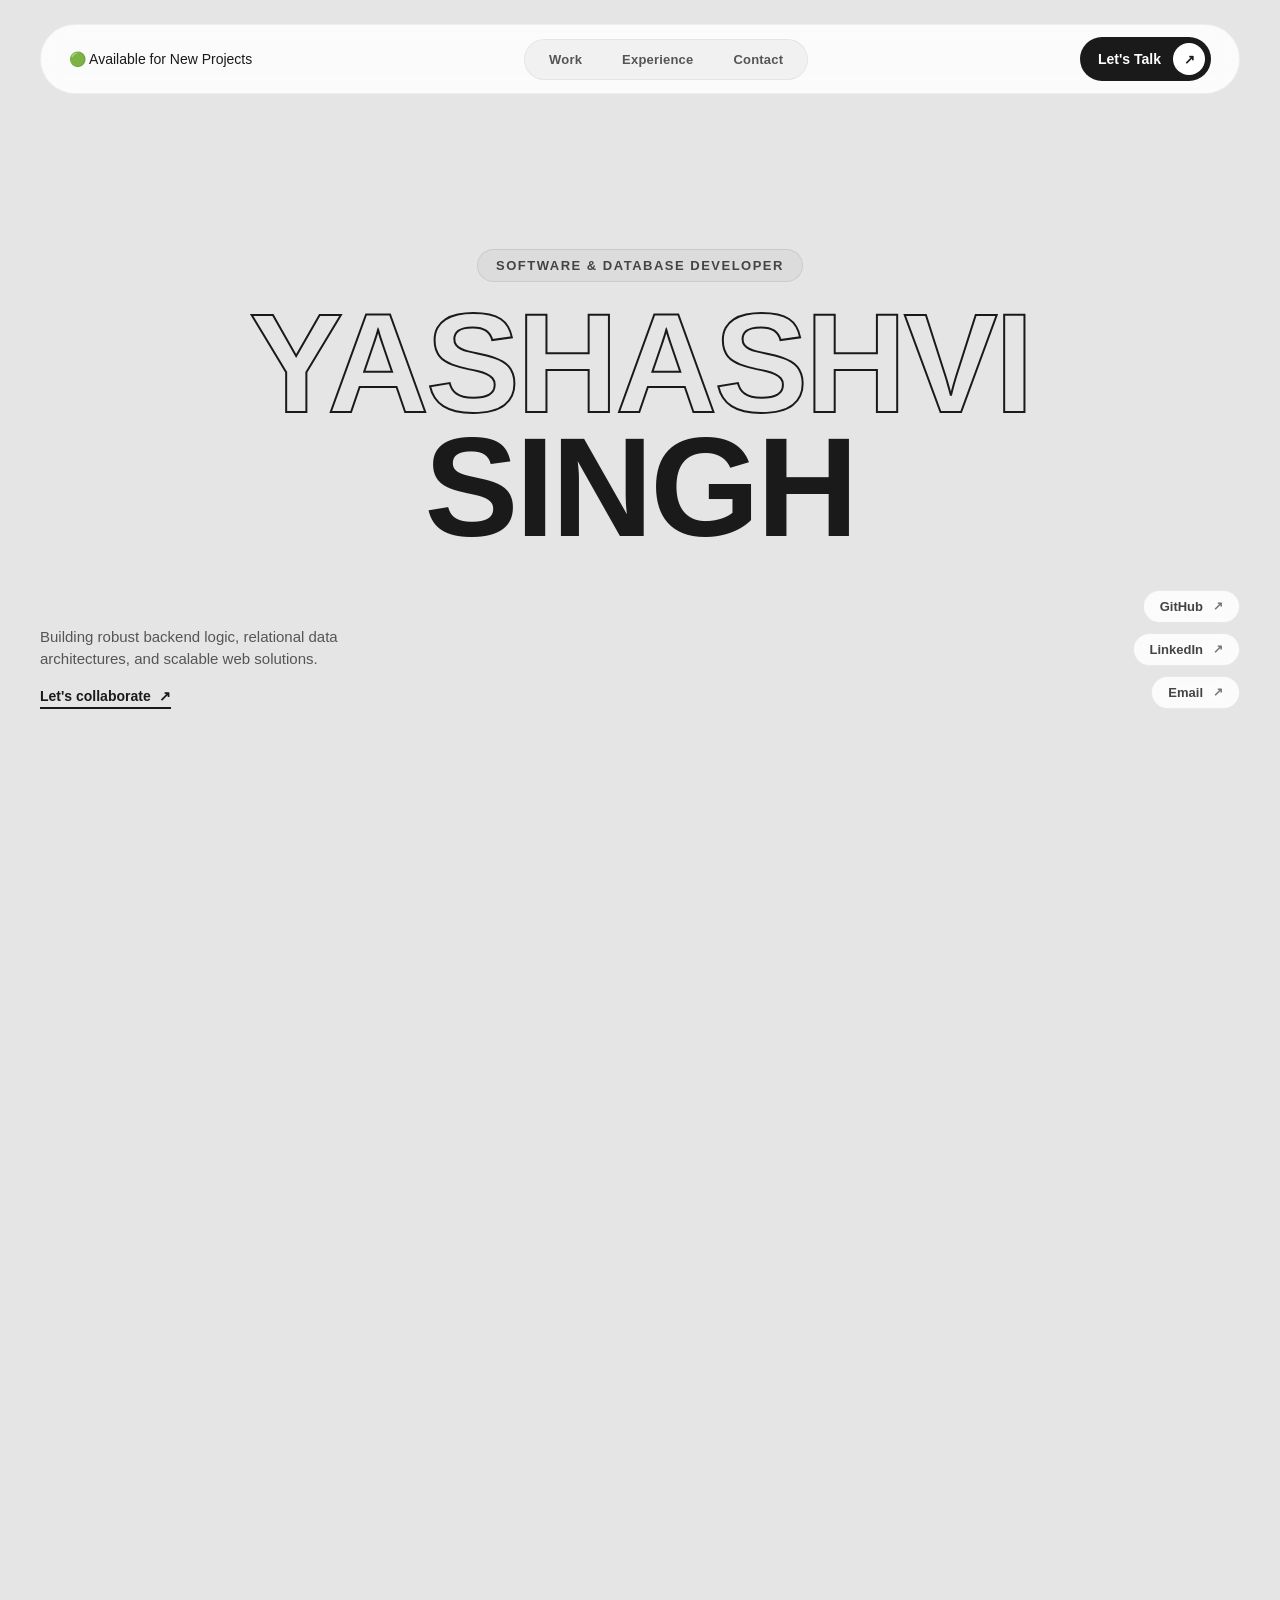
<file: index.html>
<!DOCTYPE html>
<html lang="en">
<head>
    <meta charset="UTF-8">
    <meta name="viewport" content="width=device-width, initial-scale=1.0">
    <title>Yashashvi Singh - Portfolio</title>
    <link rel="stylesheet" href="style.css">
</head>
<body>

    <!-- SLIDE 1: Hero Section -->
    <section class="slide-section hero-slide" id="hero">
        <nav class="navbar">
            <div class="nav-status">🟢 Available for New Projects</div>
            <div class="nav-links">
                <a href="#work" class="nav-item">Work</a>
                <a href="#experience" class="nav-item">Experience</a>
                <a href="#contact" class="nav-item">Contact</a>
            </div>
            <a href="mailto:yashashvi.pratap2004@gmail.com" class="nav-button">
                <span>Let's Talk</span>
                <span class="btn-circle">↗</span>
            </a>
        </nav>

        <div class="hero-wrapper">
            <div class="hero-badge">Software & Database Developer</div>
            
            <h1 class="massive-title">
                <span class="outline-text">YASHASHVI</span><br>
                <span class="solid-text">SINGH</span>
            </h1>

            <div class="hero-details">
                <div class="left-info">
                    <p class="hero-tagline">Building robust backend logic, relational data architectures, and scalable web solutions.</p>
                    <a href="mailto:yashashvi.pratap2004@gmail.com" class="primary-btn">
                        <span>Let's collaborate</span>
                        <span>↗</span>
                    </a>
                </div>

                <div class="right-info">
                    <a href="https://github.com/yourusername" target="_blank" class="social-pill">
                        <span>GitHub</span>
                        <span class="pill-arrow">↗</span>
                    </a>
                    <a href="https://www.linkedin.com/in/yash-singh-258647340/" target="_blank" class="social-pill">
                        <span>LinkedIn</span>
                        <span class="pill-arrow">↗</span>
                    </a>
                    <a href="mailto:yashashvi.pratap2004@gmail.com" class="social-pill">
                        <span>Email</span>
                        <span class="pill-arrow">↗</span>
                    </a>
                </div>
            </div>
        </div>
    </section>

    <!-- SLIDE 2: Selected Work -->
    <section class="slide-section selected-work" id="work">
        <div>
            <div class="section-header">
                <h2>/SELECTED WORK</h2>
            </div>

            <div class="work-filters">
                <a href="#" class="active">All</a>
                <a href="#">Real Project</a>
                <a href="#">Exploration</a>
                <a href="projects.html" class="view-all">View All Work ↗</a>
            </div>
        </div>

        <div class="work-grid">
            <a href="https://github.com/yourusername/student-management-system" target="_blank" class="work-card">
                <div class="card-image placeholder-img">
                    <span class="tag">C++ / File I/O</span>
                </div>
                <div class="card-info">
                    <div class="card-title-row">
                        <h3>Student Management System</h3>
                        <span class="card-arrow">↗</span>
                    </div>
                    <p>Console application managing student records, grades, and persistent data storage.</p>
                </div>
            </a>

            <a href="https://github.com/yourusername/expense-tracker" target="_blank" class="work-card">
                <div class="card-image placeholder-img">
                    <span class="tag">SQL / Relational DB</span>
                </div>
                <div class="card-info">
                    <div class="card-title-row">
                        <h3>Expense Tracker</h3>
                        <span class="card-arrow">↗</span>
                    </div>
                    <p>Relational database setup handling automated expense tracking, categories, and query aggregation.</p>
                </div>
            </a>
        </div>
    </section>

    <!-- SLIDE 3: Experience Section -->
    <section class="slide-section experience-slide" id="experience">
        <div class="section-header">
            <h2>/EXPERIENCE</h2>
        </div>

        <div class="experience-content">
            <div class="exp-card">
                <div class="exp-badge">Current Status</div>
                <h1 class="exp-none">NONE 🤷‍♂️</h1>
                <p class="exp-sub">0 years, 0 months, infinite enthusiasm.</p>
                <div class="exp-details">
                    <div class="exp-row">
                        <span class="exp-role">Fresher / Open for Entry-Level Roles</span>
                        <span class="exp-year">2026 — Present</span>
                    </div>
                    <p class="exp-desc">Ready to turn this blank canvas into clean commits and reliable backend logic.</p>
                </div>
            </div>
        </div>

        <div class="experience-footer-note">
            <p>Looking for an opportunity to break this streak ↗</p>
        </div>
    </section>

    <!-- SLIDE 4: Footer / Contact Section -->
    <section class="slide-section footer-slide" id="contact">
        <div class="footer-top">
            <span class="sub-badge">Get in Touch</span>
            <h2 class="footer-heading">LET'S BUILD SOMETHING GREAT.</h2>
            <a href="mailto:yashashvi.pratap2004@gmail.com" class="big-email-btn">
                <span>Start a conversation</span>
                <span class="btn-arrow">↗</span>
            </a>
        </div>

        <div class="footer-bottom">
            <div class="footer-meta">
                <p class="copyright">© 2026 Yashashvi Singh</p>
                <span class="status-indicator">🟢 Available for new roles</span>
            </div>
            <div class="footer-links">
                <a href="https://github.com/yourusername" target="_blank">GitHub ↗</a>
                <a href="https://www.linkedin.com/in/yash-singh-258647340/" target="_blank">LinkedIn ↗</a>
                <a href="mailto:yashashvi.pratap2004@gmail.com">Email ↗</a>
            </div>
        </div>
    </section>

    <!-- Standalone Floating Navigation Capsule (Slides 2, 3, 4) -->
    <div class="floating-pill-nav" id="floatingNav">
        <a href="#hero" class="float-item">Home</a>
        <a href="#work" class="float-item">Work</a>
        <a href="#experience" class="float-item">Experience</a>
        <a href="#contact" class="float-item">Contact</a>
    </div>

   <!-- Script: Floating Nav Visibility & Smooth Keyboard Navigation -->
    <script>
        const heroSection = document.getElementById('hero');
        const floatingNav = document.getElementById('floatingNav');
        const sections = Array.from(document.querySelectorAll('.slide-section'));

        // 1. Floating pill visibility toggle
        const observer = new IntersectionObserver((entries) => {
            entries.forEach(entry => {
                if (entry.isIntersecting) {
                    floatingNav.classList.remove('show');
                } else {
                    floatingNav.classList.add('show');
                }
            });
        }, { threshold: 0.35 });

        observer.observe(heroSection);

        // 2. Keyboard Navigation Support (PageUp, PageDown, Up/Down Arrows, Spacebar)
        window.addEventListener('keydown', (e) => {
            const keysToHandle = ['PageDown', 'PageUp', 'ArrowDown', 'ArrowUp', ' '];
            if (!keysToHandle.includes(e.key)) return;

            // Find the slide currently closest to the top of viewport
            const currentIdx = sections.findIndex(sec => {
                const rect = sec.getBoundingClientRect();
                return rect.top >= -100 && rect.top <= window.innerHeight / 2;
            });

            if (currentIdx === -1) return;

            if (e.key === 'PageDown' || e.key === 'ArrowDown' || (e.key === ' ' && !e.shiftKey)) {
                if (currentIdx < sections.length - 1) {
                    e.preventDefault();
                    sections[currentIdx + 1].scrollIntoView({ behavior: 'smooth' });
                }
            } else if (e.key === 'PageUp' || e.key === 'ArrowUp' || (e.key === ' ' && e.shiftKey)) {
                if (currentIdx > 0) {
                    e.preventDefault();
                    sections[currentIdx - 1].scrollIntoView({ behavior: 'smooth' });
                }
            }
        });
    </script>
</body>
</html>
</file>
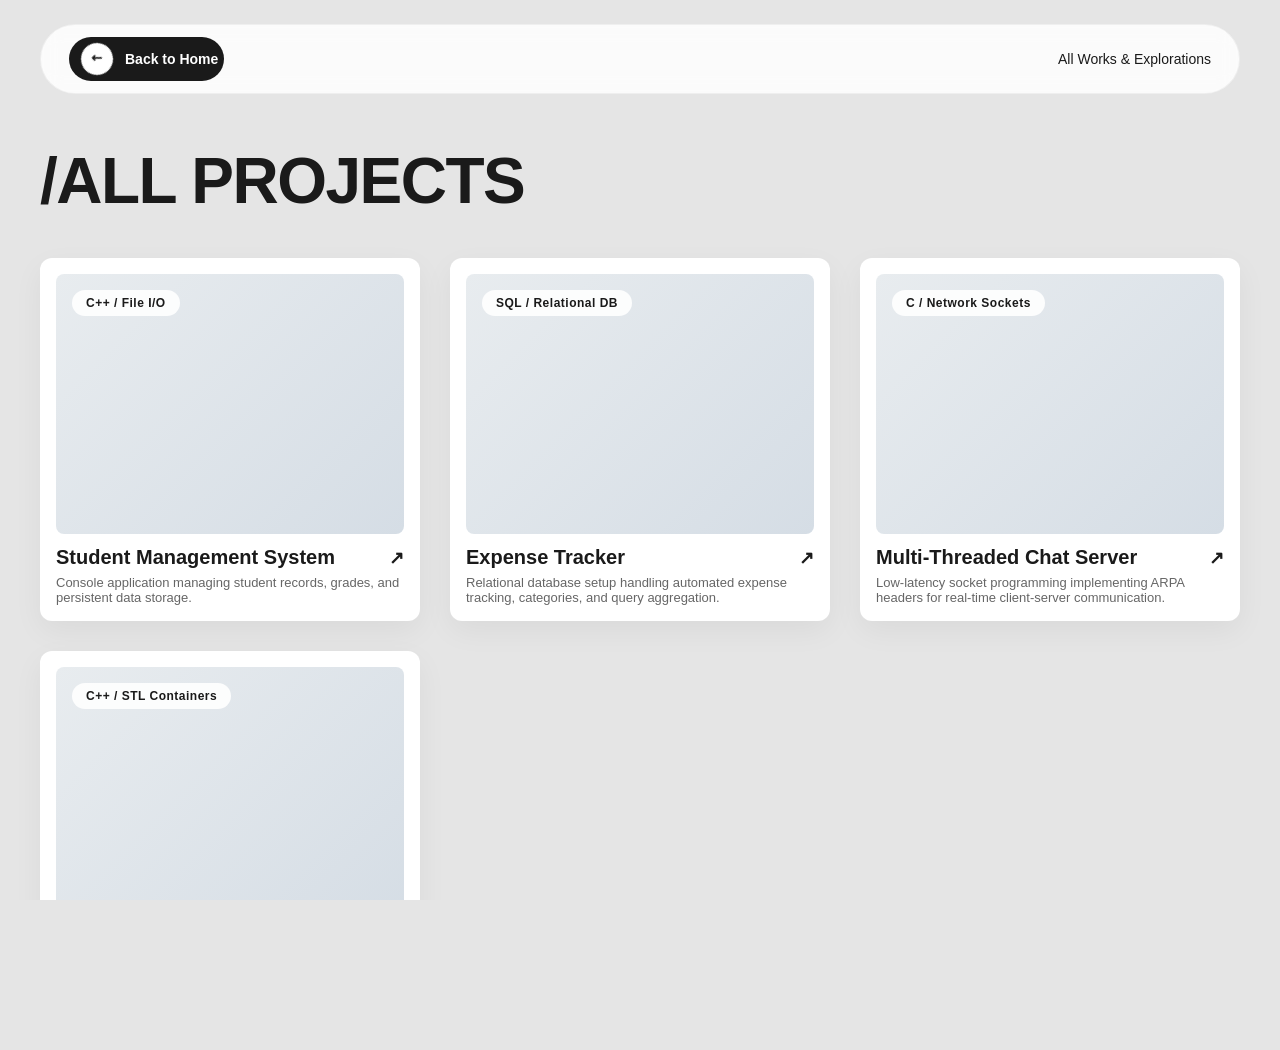
<file: projects.html>
<!DOCTYPE html>
<html lang="en">
<head>
    <meta charset="UTF-8">
    <meta name="viewport" content="width=device-width, initial-scale=1.0">
    <title>All Projects - Yashashvi Singh</title>
    <link rel="stylesheet" href="style.css">
</head>
<body style="overflow-y: auto; scroll-snap-type: none;">

    <section class="slide-section" style="justify-content: flex-start; min-height: 100vh;">
        
        <!-- Clean Navbar for Subpage -->
        <nav class="navbar" style="margin-bottom: 50px;">
            <a href="index.html" class="nav-button" style="padding-left: 12px;">
                <span class="btn-circle" style="transform: rotate(-135deg);">↗</span>
                <span>Back to Home</span>
            </a>
            <div class="nav-status">All Works & Explorations</div>
        </nav>

        <div class="section-header">
            <h1 style="font-size: clamp(36px, 5vw, 64px); font-weight: 900; margin-bottom: 40px; letter-spacing: -1.5px;">/ALL PROJECTS</h1>
        </div>

        <!-- Expanded Work Grid -->
        <div class="work-grid" style="grid-template-columns: repeat(auto-fill, minmax(320px, 1fr)); gap: 30px;">
            
            <!-- Project 1 -->
            <a href="https://github.com/yourusername/student-management-system" target="_blank" class="work-card">
                <div class="card-image placeholder-img">
                    <span class="tag">C++ / File I/O</span>
                </div>
                <div class="card-info">
                    <div class="card-title-row">
                        <h3>Student Management System</h3>
                        <span class="card-arrow">↗</span>
                    </div>
                    <p>Console application managing student records, grades, and persistent data storage.</p>
                </div>
            </a>

            <!-- Project 2 -->
            <a href="https://github.com/yourusername/expense-tracker" target="_blank" class="work-card">
                <div class="card-image placeholder-img">
                    <span class="tag">SQL / Relational DB</span>
                </div>
                <div class="card-info">
                    <div class="card-title-row">
                        <h3>Expense Tracker</h3>
                        <span class="card-arrow">↗</span>
                    </div>
                    <p>Relational database setup handling automated expense tracking, categories, and query aggregation.</p>
                </div>
            </a>

            <!-- Project 3 -->
            <a href="#" target="_blank" class="work-card">
                <div class="card-image placeholder-img">
                    <span class="tag">C / Network Sockets</span>
                </div>
                <div class="card-info">
                    <div class="card-title-row">
                        <h3>Multi-Threaded Chat Server</h3>
                        <span class="card-arrow">↗</span>
                    </div>
                    <p>Low-latency socket programming implementing ARPA headers for real-time client-server communication.</p>
                </div>
            </a>

            <!-- Project 4 -->
            <a href="#" target="_blank" class="work-card">
                <div class="card-image placeholder-img">
                    <span class="tag">C++ / STL Containers</span>
                </div>
                <div class="card-info">
                    <div class="card-title-row">
                        <h3>Data Structures Library</h3>
                        <span class="card-arrow">↗</span>
                    </div>
                    <p>Custom implementations of standard template library containers emphasizing memory management.</p>
                </div>
            </a>

        </div>
    </section>

</body>
</html>
</file>
<file: style.css>
/* 1. Global Reset & Viewport Lock */
*, *::before, *::after {
    margin: 0;
    padding: 0;
    box-sizing: border-box;
}

html, body {
    width: 100%;
    height: 100%;
    margin: 0;
    padding: 0;
    overflow-x: hidden;
    background-color: #e5e5e5;
    color: #1a1a1a;
    font-family: 'Helvetica Neue', Arial, sans-serif;
    scroll-behavior: smooth;
}

body {
    scroll-snap-type: y mandatory;
    overflow-y: scroll;
}

.slide-section {
    width: 100%;
    min-height: 100vh;
    scroll-snap-align: start;
    scroll-snap-stop: always;
    display: flex;
    flex-direction: column;
    justify-content: space-between;
    padding: 24px 40px 36px 40px;
    position: relative;
    overflow: hidden;
}

/* 2. Slide 1 Static Navbar */
.navbar {
    display: flex;
    justify-content: space-between;
    align-items: center;
    padding: 12px 28px;
    background: rgba(255, 255, 255, 0.85);
    border-radius: 999px;
    backdrop-filter: blur(10px);
    width: 100%;
    border: 1px solid rgba(0, 0, 0, 0.05);
}

.nav-status {
    font-size: 14px;
    font-weight: 500;
}

.nav-links {
    display: inline-flex;
    align-items: center;
    background: rgba(0, 0, 0, 0.04);
    padding: 4px 6px;
    border-radius: 999px;
    border: 1px solid rgba(0, 0, 0, 0.06);
    gap: 4px;
}

.nav-links .nav-item {
    text-decoration: none;
    color: #555555;
    font-size: 13px;
    font-weight: 600;
    letter-spacing: 0.2px;
    padding: 8px 18px;
    border-radius: 999px;
    transition: all 0.2s cubic-bezier(0.2, 0, 0, 1);
    display: inline-block;
}

.nav-links .nav-item:hover {
    color: #111111;
    background: rgba(0, 0, 0, 0.05);
}

.nav-button {
    background: #1a1a1a;
    color: #ffffff;
    text-decoration: none;
    padding: 6px 6px 6px 18px;
    border-radius: 999px;
    font-size: 14px;
    font-weight: 600;
    display: inline-flex;
    align-items: center;
    gap: 12px;
    transition: background-color 0.25s ease, transform 0.2s ease;
}

.nav-button .btn-circle {
    display: inline-flex;
    align-items: center;
    justify-content: center;
    width: 32px;
    height: 32px;
    background-color: #ffffff;
    color: #1a1a1a;
    border-radius: 50%;
    font-size: 13px;
    font-weight: 800;
    transition: transform 0.25s ease, background-color 0.25s ease;
}

.nav-button:hover {
    background-color: #000000;
    transform: translateY(-1px);
}

.nav-button:hover .btn-circle {
    transform: rotate(45deg);
    background-color: #f0f0f0;
}

/* 3. Hero Section */
.hero-wrapper {
    display: flex;
    flex-direction: column;
    align-items: center;
    justify-content: center;
    position: relative;
    width: 100%;
    margin: auto 0;
}

.hero-badge {
    display: inline-block;
    background: rgba(0, 0, 0, 0.04);
    border: 1px solid rgba(0, 0, 0, 0.08);
    color: #444;
    font-size: 13px;
    font-weight: 700;
    text-transform: uppercase;
    letter-spacing: 1.5px;
    padding: 8px 18px;
    border-radius: 999px;
    margin-bottom: 20px;
}

.massive-title {
    font-size: clamp(60px, 11vw, 150px);
    font-weight: 900;
    letter-spacing: -3px;
    line-height: 0.88;
    text-align: center;
    user-select: none;
    margin-bottom: 30px;
}

.outline-text {
    color: transparent;
    -webkit-text-stroke: 2px #1a1a1a;
}

.hero-details {
    display: flex;
    justify-content: space-between;
    align-items: flex-end;
    width: 100%;
    margin-top: 10px;
}

.left-info {
    max-width: 320px;
    text-align: left;
}

.hero-tagline {
    font-size: 15px;
    line-height: 1.5;
    color: #555;
    margin-bottom: 16px;
}

.left-info a.primary-btn {
    display: inline-flex;
    align-items: center;
    gap: 8px;
    color: #1a1a1a;
    font-weight: 700;
    font-size: 14px;
    text-decoration: none;
    border-bottom: 2px solid #1a1a1a;
    padding-bottom: 3px;
    transition: opacity 0.2s ease, gap 0.2s ease;
}

.left-info a.primary-btn:hover {
    opacity: 0.7;
    gap: 12px;
}

.right-info {
    display: flex;
    flex-direction: column;
    align-items: flex-end;
    gap: 10px;
}

.social-pill {
    display: inline-flex;
    align-items: center;
    gap: 10px;
    text-decoration: none;
    font-size: 13px;
    font-weight: 600;
    color: #444;
    background: rgba(255, 255, 255, 0.85);
    border: 1px solid rgba(0, 0, 0, 0.08);
    padding: 8px 16px;
    border-radius: 999px;
    backdrop-filter: blur(8px);
    transition: all 0.25s cubic-bezier(0.2, 0, 0, 1);
}

.social-pill .pill-arrow {
    font-size: 12px;
    font-weight: 700;
    color: #777;
    transition: transform 0.2s ease, color 0.2s ease;
}

.social-pill:hover {
    color: #000;
    background: #ffffff;
    border-color: rgba(0, 0, 0, 0.25);
    transform: translateX(-4px);
    box-shadow: 0 4px 12px rgba(0, 0, 0, 0.08);
}

.social-pill:hover .pill-arrow {
    color: #000;
    transform: translate(2px, -2px);
}

/* 4. Selected Work Slide */
.selected-work {
    justify-content: flex-start;
    padding-top: 40px;
}

.section-header h2 {
    font-size: clamp(28px, 3.5vw, 44px);
    font-weight: 800;
    letter-spacing: -1px;
    margin-bottom: 15px;
}

.work-filters {
    display: flex;
    gap: 30px;
    margin-bottom: 25px;
    border-bottom: 2px solid #d1d1d1;
    padding-bottom: 12px;
}

.work-filters a {
    text-decoration: none;
    color: #888;
    font-weight: bold;
    font-size: 14px;
}

.work-filters a.active {
    color: #1a1a1a;
}

.work-filters .view-all {
    margin-left: auto;
    color: #1a1a1a;
}

.work-grid {
    display: grid;
    grid-template-columns: 1fr 1fr;
    gap: 25px;
    width: 100%;
}

.work-card {
    background: #ffffff;
    border-radius: 12px;
    padding: 16px;
    box-shadow: 0 10px 30px rgba(0, 0, 0, 0.05);
    transition: transform 0.3s ease;
    text-decoration: none;
    color: inherit;
    display: flex;
    flex-direction: column;
}

.work-card:hover {
    transform: translateY(-6px);
}

.card-image {
    width: 100%;
    height: 260px;
    background: linear-gradient(135deg, #e8ecef 0%, #d5dde5 100%);
    border-radius: 8px;
    margin-bottom: 12px;
    position: relative;
    padding: 16px;
    display: flex;
    align-items: flex-start;
}

.tag {
    background: rgba(255, 255, 255, 0.9);
    padding: 6px 14px;
    border-radius: 20px;
    font-size: 12px;
    font-weight: 700;
    color: #1a1a1a;
    letter-spacing: 0.5px;
}

.card-title-row {
    display: flex;
    justify-content: space-between;
    align-items: center;
    margin-bottom: 6px;
}

.card-title-row h3 {
    font-size: 20px;
    font-weight: 700;
    color: #1a1a1a;
}

.card-arrow {
    font-size: 18px;
    font-weight: bold;
    color: #1a1a1a;
    transition: transform 0.2s ease;
}

.work-card:hover .card-arrow {
    transform: translate(3px, -3px);
}

.card-info p {
    color: #666;
    font-size: 13px;
}

/* 5. Experience Slide */
.experience-slide {
    display: flex;
    flex-direction: column;
    justify-content: space-between;
    padding: 40px 40px 30px 40px;
    background-color: #e5e5e5;
}

.experience-content {
    display: flex;
    justify-content: center;
    align-items: center;
    flex-grow: 1;
}

.exp-card {
    background: #ffffff;
    border-radius: 16px;
    padding: 40px 50px;
    max-width: 700px;
    width: 100%;
    text-align: center;
    box-shadow: 0 12px 36px rgba(0, 0, 0, 0.06);
    border: 1px solid rgba(0, 0, 0, 0.05);
}

.exp-badge {
    display: inline-block;
    background: #f0f0f0;
    color: #555;
    font-size: 12px;
    font-weight: 700;
    text-transform: uppercase;
    letter-spacing: 1px;
    padding: 6px 14px;
    border-radius: 20px;
    margin-bottom: 20px;
}

.exp-none {
    font-size: clamp(48px, 6vw, 84px);
    font-weight: 900;
    letter-spacing: -2px;
    color: #1a1a1a;
    line-height: 1;
    margin-bottom: 12px;
}

.exp-sub {
    font-size: 16px;
    color: #777;
    font-weight: 500;
    margin-bottom: 30px;
}

.exp-details {
    border-top: 1px solid #eee;
    padding-top: 20px;
    text-align: left;
}

.exp-row {
    display: flex;
    justify-content: space-between;
    align-items: center;
    font-weight: 700;
    font-size: 15px;
    color: #1a1a1a;
    margin-bottom: 8px;
}

.exp-desc {
    font-size: 14px;
    color: #666;
    line-height: 1.4;
}

.experience-footer-note {
    text-align: right;
    font-size: 13px;
    color: #777;
    font-weight: 600;
}

/* 6. Footer Slide */
.footer-slide {
    background-color: #121212;
    color: #f5f5f5;
    display: flex;
    flex-direction: column;
    justify-content: space-between;
    padding: 60px 40px 40px 40px;
}

.footer-top {
    margin-top: auto;
    margin-bottom: auto;
    max-width: 900px;
}

.sub-badge {
    display: inline-block;
    font-size: 13px;
    font-weight: 600;
    text-transform: uppercase;
    letter-spacing: 1.5px;
    color: #888;
    margin-bottom: 20px;
}

.footer-heading {
    font-size: clamp(36px, 5.5vw, 72px);
    font-weight: 900;
    line-height: 1.05;
    letter-spacing: -2px;
    margin-bottom: 35px;
    color: #ffffff;
}

.big-email-btn {
    display: inline-flex;
    align-items: center;
    gap: 12px;
    background: #ffffff;
    color: #121212;
    text-decoration: none;
    font-size: 16px;
    font-weight: 700;
    padding: 16px 28px;
    border-radius: 40px;
    transition: transform 0.2s ease, background-color 0.2s ease;
}

.big-email-btn:hover {
    background-color: #e0e0e0;
    transform: translateY(-3px);
}

.big-email-btn .btn-arrow {
    font-size: 18px;
}

.footer-bottom {
    display: flex;
    justify-content: space-between;
    align-items: center;
    border-top: 1px solid #282828;
    padding-top: 25px;
}

.footer-meta {
    display: flex;
    align-items: center;
    gap: 20px;
    font-size: 13px;
    color: #888;
}

.footer-links {
    display: flex;
    gap: 25px;
}

.footer-links a {
    color: #ffffff;
    text-decoration: none;
    font-size: 14px;
    font-weight: 500;
    transition: opacity 0.2s ease;
}

.footer-links a:hover {
    opacity: 0.7;
}

/* 7. Drop-Down Floating Navigation Capsule (Slides 2, 3, 4) */
.floating-pill-nav {
    position: fixed;
    top: 24px;
    left: 50%;
    transform: translate(-50%, -100px);
    z-index: 999;
    display: flex;
    align-items: center;
    gap: 4px;
    background: rgba(255, 255, 255, 0.85);
    border: 1px solid rgba(0, 0, 0, 0.08);
    padding: 5px 6px;
    border-radius: 999px;
    backdrop-filter: blur(14px);
    -webkit-backdrop-filter: blur(14px);
    box-shadow: 0 10px 30px rgba(0, 0, 0, 0.12);
    transition: transform 0.4s cubic-bezier(0.16, 1, 0.3, 1), opacity 0.3s ease;
    opacity: 0;
    pointer-events: none;
}

.floating-pill-nav.show {
    transform: translate(-50%, 0);
    opacity: 1;
    pointer-events: auto;
}

.float-item {
    text-decoration: none;
    color: #555555;
    font-size: 13px;
    font-weight: 600;
    padding: 8px 18px;
    border-radius: 999px;
    transition: all 0.2s ease;
}

.float-item:hover {
    color: #111111;
    background: rgba(0, 0, 0, 0.06);
}

/* ===================================================
   8. Clean Mobile Optimization (Max-Width: 768px)
   =================================================== */

@media (max-width: 768px) {
    /* Keep smooth natural scroll without rigid snapping issues */
    body {
        scroll-snap-type: none;
    }

    .slide-section {
        min-height: 100dvh; /* Fill phone screen cleanly */
        padding: 16px 20px 32px 20px;
        display: flex;
        flex-direction: column;
        justify-content: space-between;
    }

    /* 1. Slim Header on Mobile */
    .navbar {
        padding: 8px 14px;
        border-radius: 999px;
        justify-content: space-between;
    }

    /* Keep only status and Let's Talk button at the top on phone */
    .navbar .nav-links {
        display: none; 
    }

    .nav-status {
        font-size: 11px;
    }

    .nav-button {
        padding: 4px 4px 4px 12px;
        font-size: 12px;
        gap: 8px;
    }

    .nav-button .btn-circle {
        width: 26px;
        height: 26px;
        font-size: 11px;
    }

    /* 2. Hero Typography & Links */
    .hero-wrapper {
        margin: auto 0;
        width: 100%;
        text-align: center;
    }

    .hero-badge {
        font-size: 10px;
        letter-spacing: 1px;
        padding: 6px 12px;
        margin-bottom: 16px;
    }

   @media (max-width: 768px) {
    /* ... your other mobile CSS ... */

    .massive-title {
        /* Adjusted the max-size so the 9-letter word fits safely */
        font-size: clamp(32px, 10vw, 48px); 
        line-height: 1;
        /* THIS is the crucial fix: resets the desktop negative spacing */
        letter-spacing: 0px; 
        margin-bottom: 24px;
    }

    /* Add this rule to thin the stroke on phone screens */
    .outline-text {
        -webkit-text-stroke: 1px #1a1a1a; 
    }

    /* ... rest of your mobile CSS ... */
}
    .hero-details {
        flex-direction: column;
        align-items: center;
        text-align: center;
        gap: 20px;
        width: 100%;
    }

    .left-info {
        max-width: 100%;
        text-align: center;
    }

    .hero-tagline {
        font-size: 13px;
        line-height: 1.4;
        margin-bottom: 12px;
    }

    .left-info a.primary-btn {
        justify-content: center;
        font-size: 13px;
    }

    .right-info {
        flex-direction: row;
        justify-content: center;
        flex-wrap: wrap;
        gap: 8px;
        width: 100%;
    }

    .social-pill {
        padding: 6px 14px;
        font-size: 12px;
    }

    /* 3. Selected Work Cards */
    .selected-work {
        min-height: auto;
        padding-top: 60px;
    }

    .work-grid {
        grid-template-columns: 1fr;
        gap: 20px;
        margin-top: 15px;
    }

    .card-image {
        height: 180px;
    }

    /* 4. Experience & Footer */
    .experience-slide {
        min-height: auto;
        padding: 60px 20px 40px 20px;
    }

    .exp-card {
        padding: 30px 20px;
    }

    .exp-none {
        font-size: 52px;
    }

    .footer-slide {
        min-height: 100dvh;
        padding: 50px 20px 30px 20px;
    }

    .footer-heading {
        font-size: clamp(32px, 8vw, 44px);
    }

    .footer-bottom {
        flex-direction: column;
        gap: 14px;
        text-align: center;
    }

    /* 5. Floating Capsule (Tappable navigation pinned nicely at bottom on mobile) */
    .floating-pill-nav {
        top: auto;
        bottom: 20px;
        transform: translate(-50%, 100px);
    }

    .floating-pill-nav.show {
        transform: translate(-50%, 0);
    }

    .float-item {
        padding: 6px 14px;
        font-size: 12px;
    }
}
</file>
